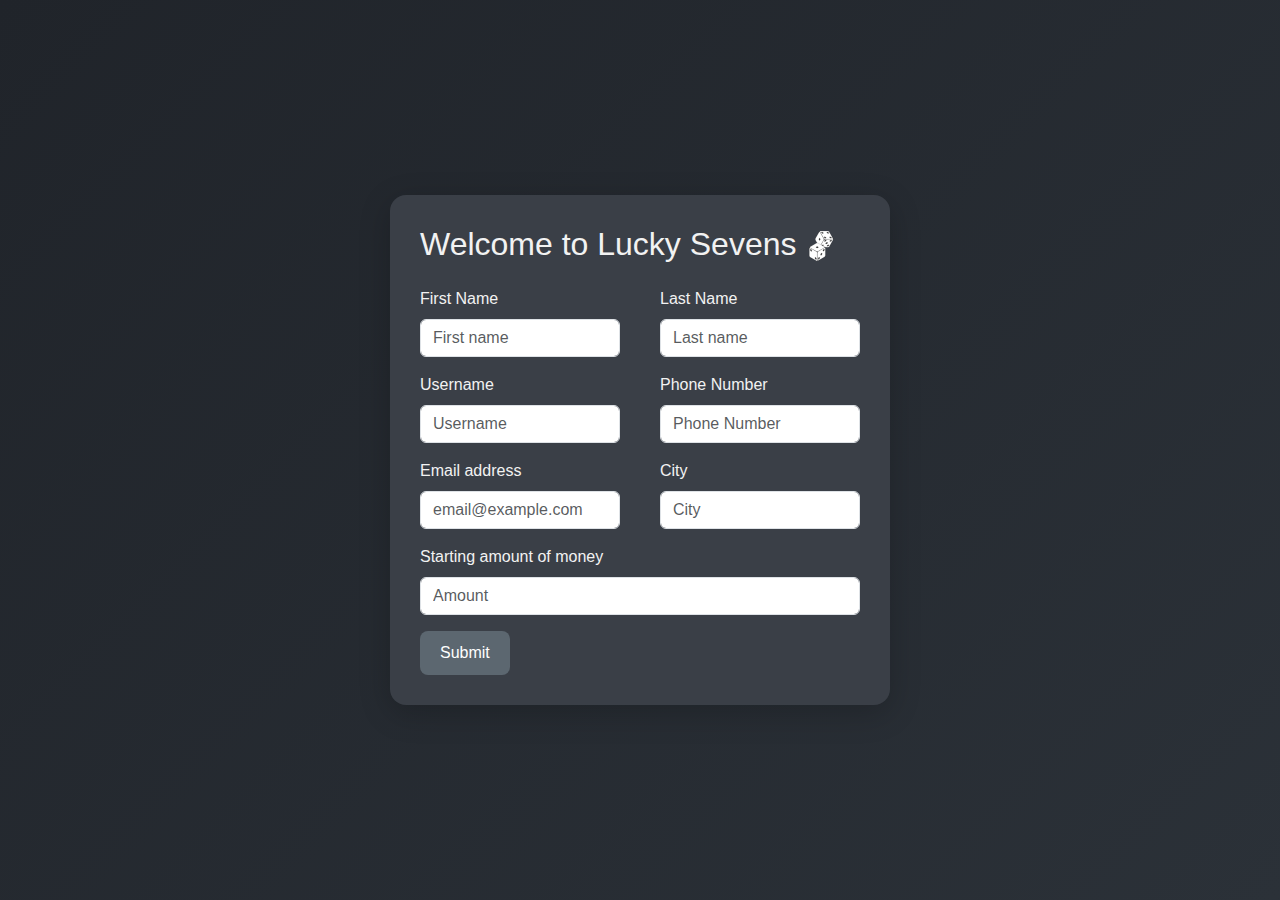
<file: index.html>
<!DOCTYPE html>
<html lang="en">

<head>
    <meta charset="UTF-8">
    <meta name="viewport" content="width=device-width, initial-scale=1.0">
    <title>Lucky Sevens Log In</title>
    <link rel="stylesheet" href="styles/style.css">
    <link href="https://cdn.jsdelivr.net/npm/bootstrap@5.3.3/dist/css/bootstrap.min.css" rel="stylesheet">
    <link rel="shortcut icon" href="../images/2-Dice-Icon.svg" type="image/x-icon">
</head>

<body>
    <main class="formBody">
        <div class="myCard">
            <h2 class="mb-4">Welcome to Lucky Sevens <img src="../images/2-Dice-Icon.svg" width="30px" height="30px">
            </h2>
            <form id="form">
                <div class="row mb-3">
                    <div class="col">
                        <label for="firstName" class="form-label">First Name</label>
                        <input type="text" class="form-control" id="firstName" placeholder="First name">
                        <div class="text-danger small" id="firstNameError" style="display: none;">Please enter your
                            first name.</div>
                    </div>
                    <div class="col">
                        <label for="lastName" class="form-label">Last Name</label>
                        <input type="text" class="form-control" id="lastName" placeholder="Last name">
                        <div class="text-danger small" id="lastNameError" style="display: none;">Please enter your last
                            name.</div>
                    </div>
                </div>
                <div class="row mb-3">
                    <div class="col">
                        <label for="userName" class="form-label">Username</label>
                        <input type="text" class="form-control" id="userName" placeholder="Username">
                        <div class="text-danger small" id="userNameError" style="display: none;">Please enter your
                            username.</div>
                    </div>
                    <div class="col">
                        <label for="phoneNumber" class="form-label">Phone Number</label>
                        <input type="tel" class="form-control" id="phoneNumber" placeholder="Phone Number">
                        <div class="text-danger small" id="phoneNumberError" style="display: none;">Please enter your
                            phone number.</div>
                    </div>
                </div>
                <div class="row mb-3">
                    <div class="col">
                        <label for="email" class="form-label">Email address</label>
                        <input type="email" class="form-control" id="email" placeholder="email@example.com">
                        <div class="text-danger small" id="emailNameError" style="display: none;">Please enter your
                            email address.</div>
                    </div>
                    <div class="col">
                        <label for="city" class="form-label">City</label>
                        <input type="text" class="form-control" id="city" placeholder="City">
                        <div class="text-danger small" id="cityError" style="display: none;">Please enter your city.
                        </div>
                    </div>
                </div>
                <div class="row mb-3">
                    <div class="col">
                        <label for="money" class="form-label">Starting amount of money</label>
                        <input type="text" class="form-control" id="money" placeholder="Amount">
                        <div class="text-danger small" id="moneyError" style="display: none;">Please enter your
                            starting amount of money.</div>
                    </div>
                </div>
                <button class="button">Submit</button>
            </form>
    </main>
    <script src="https://cdn.jsdelivr.net/npm/bootstrap@5.3.3/dist/js/bootstrap.bundle.min.js"></script>
    <script src="./js/form.js"></script>
</body>

</html>
</file>
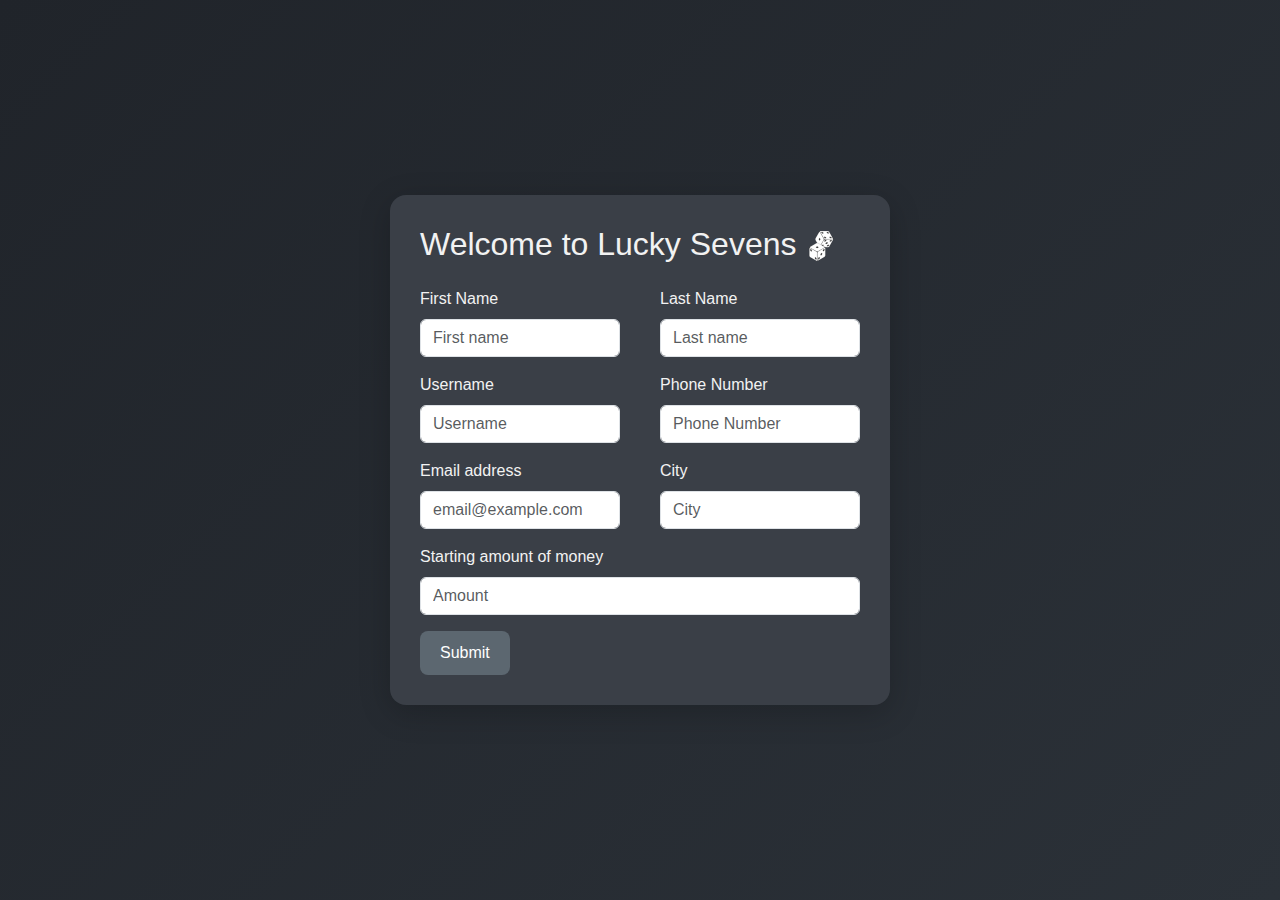
<file: game.html>
<!DOCTYPE html>
<html lang="en">

<head>
    <meta charset="UTF-8">
    <meta name="viewport" content="width=device-width, initial-scale=1.0">
    <title>Lucky Sevens</title>
    <link href="https://cdn.jsdelivr.net/npm/bootstrap@5.3.3/dist/css/bootstrap.min.css" rel="stylesheet">
    <link rel="stylesheet" href="./styles/style.css">
    <link rel="shortcut icon" href="./images/2-Dice-Icon.svg" type="image/x-icon">
</head>

<body>
    <main class="gameBody">
        <header>
            <nav class="navbar navbar-light bg-light px-3 justify-content-between thickBar">
                <a class="navbar-brand d-flex align-items-center" href="./game.html">
                    <img src="./images/2-Dice-Icon.svg" width="50" height="50" class="d-inline-block align-top me-2"
                        alt="Dice Logo">
                    <span>Lucky Sevens</span>
                </a>
                <div class="navbar-icon-circle" style="position: relative;">
                    <img src="./images/profile-simple.svg" width="32" height="32" class="d-inline-block align-top"
                        alt="Profile picture" style="cursor: pointer;" id="pfp">
                </div>
            </nav>
        </header>
        <div id="profileDropdown" class="profile-dropdown bg-light p-3 shadow"
            style="display: none; position: absolute; top: 80px; right: 0; border-radius: 8px; z-index: 1000;">
            <p><strong>Name:</strong> <span id="profileName"></span></p>
            <p><strong>Username:</strong> <span id="profileUsername"></span></p>
            <p><strong>Phone:</strong> <span id="profilePhone"></span></p>
            <p><strong>City:</strong> <span id="profileCity"></span></p>
            <p><strong>Email:</strong> <span id="profileEmail"></span></p>
            <p><strong>Bank:</strong> $<span id="profileBank"></span></p>
            <button type="submit" class="button" id="logOutButton">Log Out</button>
        </div>

        <div id="welcomeDiv" class="cardBox">
            <p>Welcome <span id="welcomeBox"></span> to Lucky Sevens!</p>
            <p>Balance: <span id="bankBalance"></span>$</p>
        </div>
        <div id="gameDiv" class="cardBox">
            <h3>Please Place a Bet</h3>
            <div class="text-danger small" id="betError" style="display: none;">You don't have enough money to bet this</div>
            <div class="text-danger small" id="betErrorEmpty" style="display: none;">Please select both the amount and your guess</div>
            <div id="placeBetDiv">
                    <div id="addBetDiv">
                        <input type="number" class="form-control" id="bet" placeholder="Bet Amount">
                    </div>
                
                <div id="selectBetDiv">
                    <div class="dropdown">
                        <select id="betType" class="form-select">
                            <option value="" selected disabled hidden>Predicted Outcome</option>
                            <option value="over">Over 7</option>
                            <option value="exact">Exactly 7</option>
                            <option value="under">Under 7</option>
                        </select>
                    </div>
                </div>
            </div>
            <button class="button" type="button" id="rollButton">Roll!</button>

        </div>
        <div class="cardBox" id="resultsDiv" style="display: none;">
            <h3>Here are the results!</h3>
            <div id="diceDiv" style="display: none;">
                <img src="./images/dice-six-faces-one.png" alt="Dice no1" id="Dice1">
                <img src="./images/dice-six-faces-one.png" alt="Dice no2" id="Dice2">
            </div>
            <p><span id="diceOutput"></span></p>
            <p><span id="profitOutput" class="text-success"></span></p>
            <p><span id="lossOutput" class="text-danger"></span></p>
            <button class="button" type="button" id="againButton">Roll Again?</button>
            <button class="button" type="button" id="stopButton">Stop</button>

        </div>
        
        
    </main>
    <script src="./js/game.js"></script>
    <script src="./js/gametest.js"></script>
    <script src="https://cdn.jsdelivr.net/npm/bootstrap@5.3.3/dist/js/bootstrap.bundle.min.js"></script>
</body>

</html>
</file>
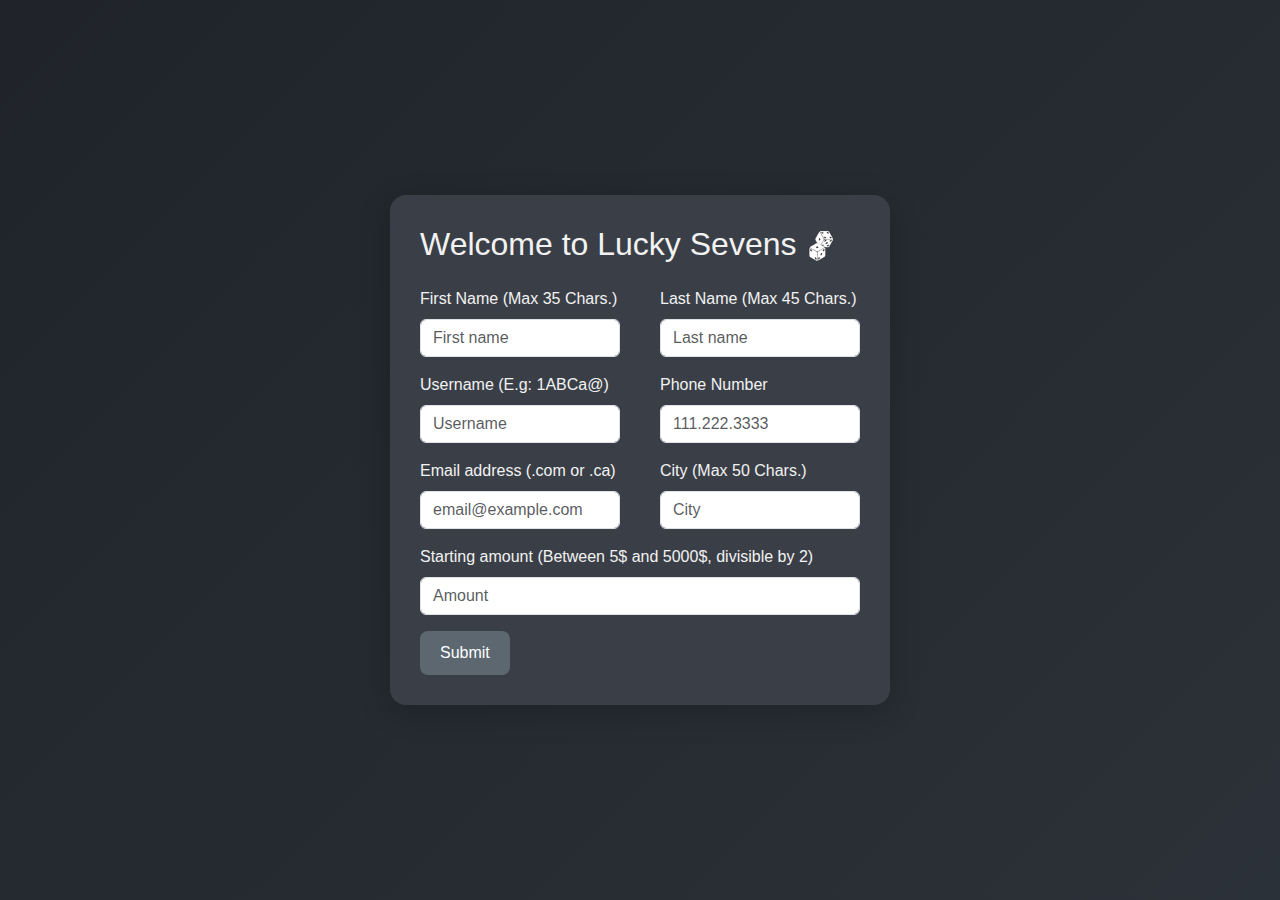
<file: intro.html>
<!DOCTYPE html>
<html lang="en">

<head>
    <meta charset="UTF-8">
    <meta name="viewport" content="width=device-width, initial-scale=1.0">
    <title>Lucky Sevens Log In</title>
    <link rel="stylesheet" href="styles/style.css">
    <link href="https://cdn.jsdelivr.net/npm/bootstrap@5.3.3/dist/css/bootstrap.min.css" rel="stylesheet">
    <link rel="shortcut icon" href="./images/2-Dice-Icon.svg" type="image/x-icon">
</head>

<body>
    <main class="formBody">
        <div class="myCard">
            <h2 class="mb-4">Welcome to Lucky Sevens <img src="./images/2-Dice-Icon.svg" width="30" height="30"
                    alt="Dice Logo">
            </h2>
            <form id="form">
                <div class="row mb-3">
                    <div class="col">
                        <label for="firstName" class="form-label">First Name (Max 35 Chars.)</label>
                        <input type="text" class="form-control" id="firstName" placeholder="First name ">
                        <div class="text-danger small" id="firstNameError" style="display: none;">Please enter your
                            first name.</div>
                    </div>
                    <div class="col">
                        <label for="lastName" class="form-label">Last Name (Max 45 Chars.)</label>
                        <input type="text" class="form-control" id="lastName" placeholder="Last name">
                        <div class="text-danger small" id="lastNameError" style="display: none;">Please enter your last
                            name.</div>
                    </div>
                </div>
                <div class="row mb-3">
                    <div class="col">
                        <label for="userName" class="form-label">Username (E.g: 1ABCa@)</label>
                        <input type="text" class="form-control" id="userName" placeholder="Username">
                        <div class="text-danger small" id="userNameError" style="display: none;">Please enter your
                            username.</div>
                    </div>
                    <div class="col">
                        <label for="phoneNumber" class="form-label">Phone Number</label>
                        <input type="tel" class="form-control" id="phoneNumber" placeholder="111.222.3333">
                        <div class="text-danger small" id="phoneNumberError" style="display: none;">Please enter your
                            phone number.</div>
                    </div>
                </div>
                <div class="row mb-3">
                    <div class="col">
                        <label for="email" class="form-label">Email address (.com or .ca)</label>
                        <input type="email" class="form-control" id="email" placeholder="email@example.com  ">
                        <div class="text-danger small" id="emailNameError" style="display: none;">Please enter your
                            email address.</div>
                    </div>
                    <div class="col">
                        <label for="city" class="form-label">City (Max 50 Chars.)</label>
                        <input type="text" class="form-control" id="city" placeholder="City">
                        <div class="text-danger small" id="cityError" style="display: none;">Please enter your city.
                        </div>
                    </div>
                </div>
                <div class="row mb-3">
                    <div class="col">
                        <label for="money" class="form-label">Starting amount (Between 5$ and 5000$, divisible by
                            2)</label>
                        <input type="text" class="form-control" id="money" placeholder="Amount">
                        <div class="text-danger small" id="moneyError" style="display: none;">Please enter your
                            starting amount of money.</div>
                    </div>
                </div>
                <button class="button">Submit</button>
            </form>
        </div>
    </main>
    <script src="https://cdn.jsdelivr.net/npm/bootstrap@5.3.3/dist/js/bootstrap.bundle.min.js"></script>
    <script src="./js/form.js"></script>
</body>

</html>
</file>
<file: styles/style.css>
* {
    padding: 0;
    margin: 0;
}
body{
  background: linear-gradient(135deg, #1f2d40, #2a415e);  
}
.formBody {
    background: linear-gradient(135deg, #20242a, #2b3138);
    min-height: 100vh;
    display: flex;
    justify-content: center;
    align-items: center;
    font-family: 'Segoe UI', sans-serif;
}
.gameBody {
  background: linear-gradient(135deg, #1f2d40, #2a415e);
  min-height: 100vh;
  font-family: 'Segoe UI', sans-serif;
}
.gameBody .navbar{
  background: linear-gradient(135deg, #20242a, #2b3138);
  span{
    color: #fff;
  }
}
.thickBar {
  height: 80px;
}
.navbar-icon-circle {
  background-color: white;
  border-radius: 50%;
  padding: 6px;
  display: inline-flex;
  align-items: center;
  justify-content: center;
}


.myCard {
    background-color: #3a3f47;
    border-radius: 16px;
    box-shadow: 0 8px 32px 0 rgba(0, 0, 0, 0.2);
    padding: 30px;
    width: 100%;
    max-width: 500px;
    color: #f2f2f2;
}
.button {
    background-color: #5c6770;
    color: #fefefe;
    border: none;
    padding: 10px 20px;
    border-radius: 8px;
    transition: background-color 0.3s ease;
  }
  
  .button:hover {
    background-color: #74818c;
  }
  .row {
    display: flex;
    gap: 16px;
    margin-bottom: 20px;
    flex-direction: column;
  }
  
  .col {
    flex: 1;
  }

  #profileDropdown:hover {
    display: block;
  }
.cardBox {
  background-color: #fff;
  border-radius: 12px;
  box-shadow: 0 10px 30px rgba(0, 0, 0, 0.2);
  padding: 20px 30px;
  color: #222;
  text-align: center;

}

#welcomeDiv {
  width: 60%;
  margin: 60px auto 20px auto; 
  font-size: 1.5em;
}

#gameDiv {
  width: 80%;
  margin: 0 auto;
  p {
    font-size: 1.5em;
  }
  .col{
    text-align: left;
    width: 50%;
    label{
      font-size: 13px;
    }
  }
  #placeBetDiv {
    display: flex;
    flex-direction: column;
    justify-content: space-between;
    gap: 16px;
    margin-top: 20px;
  }
  #addBetDiv {
    flex: 2;
  }
  #selectBetDiv {
    flex: 1.5;
  }
  #rollButton{
    margin: 1em 0 0 0;
    width: 25vmin;
    font-size: 1.5em;
    text-align: center;
    white-space: nowrap;
    overflow: hidden;
  }
}
#resultsDiv {
  width: 80%;
  margin: 20px auto;
  font-size: 1.25em;
  margin-bottom: 10px;
}
#Dice1, #Dice2{
  width: 100px;
}
#stopButton{
  margin-top: 10px;
}
#betError {
  text-align: left;
}

  @media all and (min-width: 800px){
    #placeBetDiv{
      flex-direction: row !important;
    }
    .row {
      flex-direction: row;
    }
    #welcomeDiv{
      width: 40%;
    }
    #gameDiv {
      width: 55%;
    }
    #Dice1, #Dice2{
      width: 200px;
    }
    #resultsDiv {
      width: 55%;
    }
    #stopButton{
      margin-top: 0;
    }
  }
</file>
